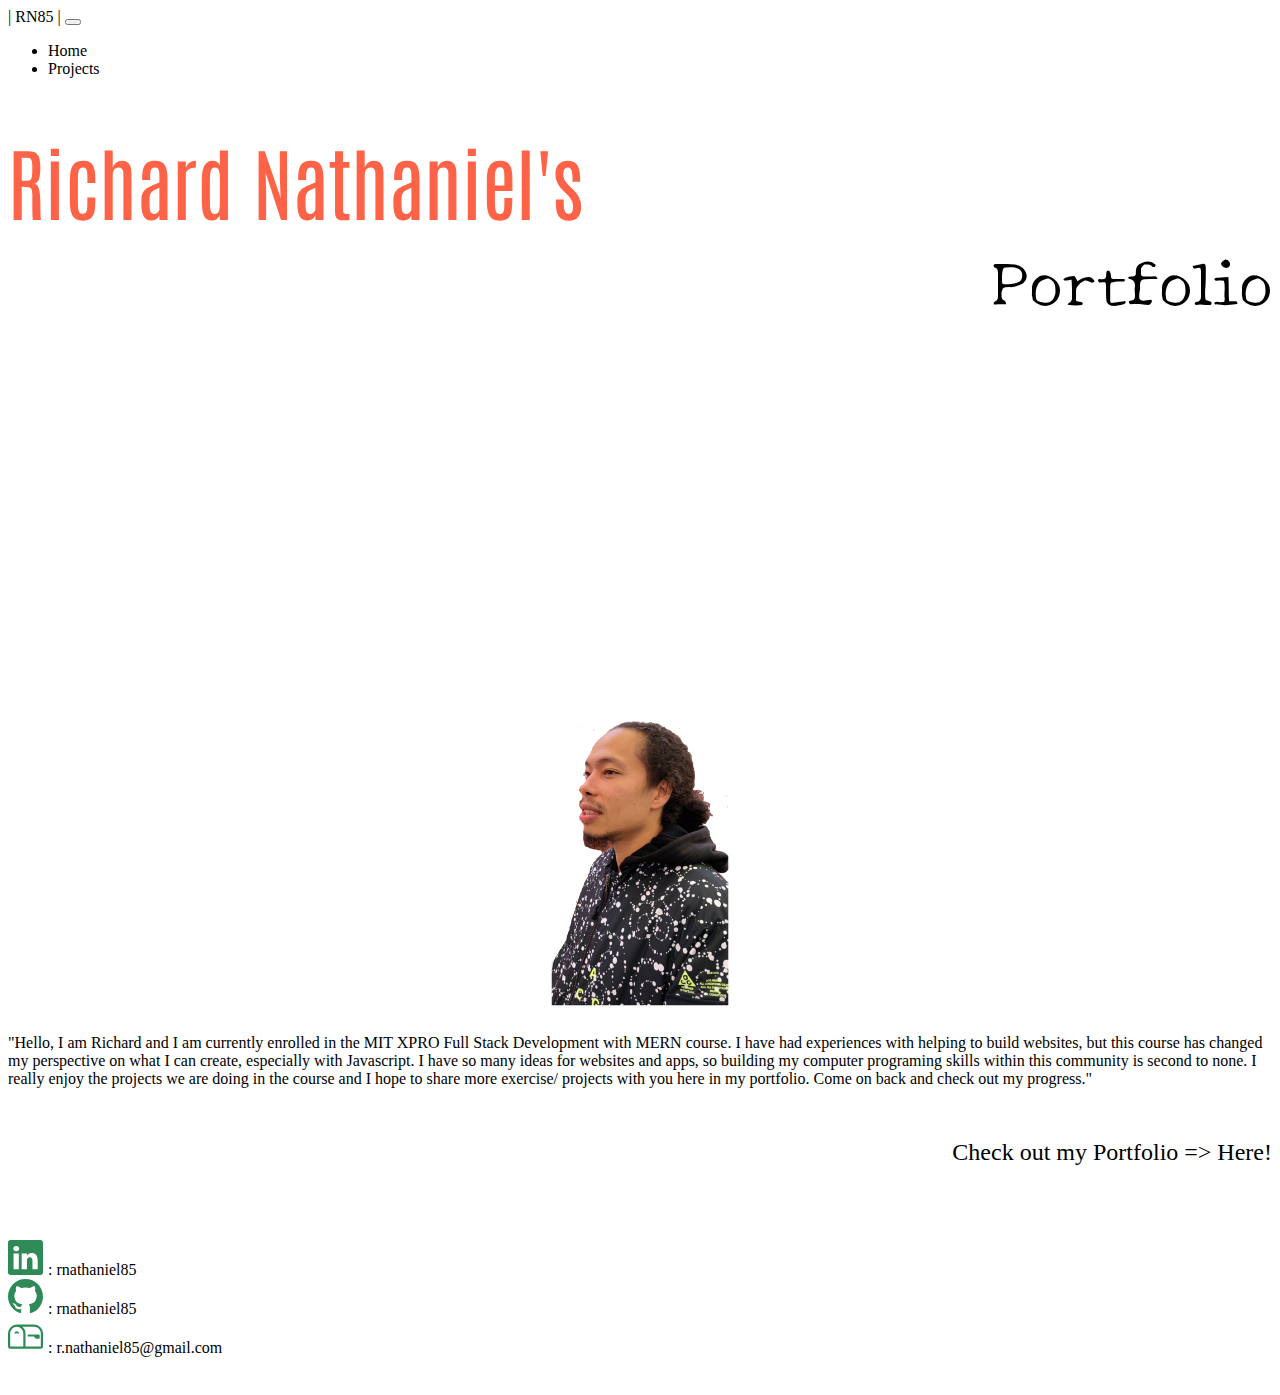
<file: index.html>
<!DOCTYPE html>
<html lang="en">
<head>
  <meta charset="UTF-8">
  <!-- BOOTSTRAP CSS only -->
<link href="https://cdn.jsdelivr.net/npm/bootstrap@5.0.0-beta3/dist/css/bootstrap.min.css" rel="stylesheet" integrity="sha384-eOJMYsd53ii+scO/bJGFsiCZc+5NDVN2yr8+0RDqr0Ql0h+rP48ckxlpbzKgwra6" crossorigin="anonymous">

<link href="portfolio.css" rel="stylesheet">

<!-- Google Font-->
<link rel="preconnect" href="https://fonts.gstatic.com">
<link href="https://fonts.googleapis.com/css2?family=Antonio&display=swap" rel="stylesheet">

<link rel="preconnect" href="https://fonts.gstatic.com">
<link href="https://fonts.googleapis.com/css2?family=Merriweather:ital,wght@0,400;0,700;1,300;1,400;1,700&family=New+Tegomin&display=swap" rel="stylesheet">


  <title>RN85 Portfolio</title>
</head>
<body>
 <!-- HEADER-->
 <nav class="navbar navbar-expand-lg navbar-dark" >
  <div class="container-fluid">
    <a class="navbar-brand nav-logo">| RN85 |</a>
    <button class="navbar-toggler" type="button" data-bs-toggle="collapse" data-bs-target="#navbarNav" aria-controls="navbarNav" aria-expanded="false" aria-label="Toggle navigation">
      <span class="navbar-toggler-icon"></span>
    </button>
    <div class="collapse navbar-collapse" id="navbarNav">
      <ul class="navbar-nav ">
        <li class="nav-item nav-link-color ">
          <a class="nav-link active nav-logo" aria-current="page" >Home</a>
        </li>
        <li class="nav-item nav-link-color">
          <a class="nav-link nav-logo" href="portfolio.html">Projects</a>
        </li>
      </ul>
    </div>
  </div>
</nav>

<!-- Portfolio Header-->
<div class="container">

  <div class="row">
<div class="col-sm portfolio-1">
  Richard Nathaniel's
</div>
  </div>
  <div class="row">
    <div class="col-sm portfolio-2">
       Portfolio
    </div>
      </div>
</div>

<!-- Video-->
<div class="container video-1">
  <div class="row">
<div class="col-sm">
  <iframe width="560" height="315" src="https://www.youtube.com/embed/LWV2tIS32Ew" title="YouTube video player" frameborder="0" allow="accelerometer; autoplay; clipboard-write; encrypted-media; gyroscope; picture-in-picture" allowfullscreen></iframe>
</div>
  </div>
</div>

<!-- Photo and Bio-->
<div class="container" style="padding-top: 50px;">
  <div class="row">
    <div class="col-sm col-sm-bio">
      <img src="img/richie.png" alt="Italian Trulli" style="width:300px;">
    </div>
    <div class="col-sm">
      "Hello, I am Richard and I am currently enrolled in the MIT XPRO Full Stack Development with MERN course. I have had experiences with helping to build websites, but this course has changed my perspective on what I can create, especially with Javascript. I have so many ideas for websites and apps, so building my computer programing skills within this community is second to none. I really enjoy the projects we are doing in the course and I hope to share more exercise/ projects with you here in my portfolio. Come on back and check out my progress."
    </div>
    <div class="row" style="text-align: right; font-size: 1.5em">
      <br>
     <p><a class="nav-link nav-logo" href="portfolio.html">Check out my Portfolio => Here!</a></p> 
    </div>
  </div>
</div>

<!-- Info-->
<div class="container ">
  <div class="row icon-info">
    <div class="col-sm"><svg xmlns="http://www.w3.org/2000/svg" width="35" height="35" fill="currentColor" class="bi bi-linkedin" viewBox="0 0 16 16">
      <path d="M0 1.146C0 .513.526 0 1.175 0h13.65C15.474 0 16 .513 16 1.146v13.708c0 .633-.526 1.146-1.175 1.146H1.175C.526 16 0 15.487 0 14.854V1.146zm4.943 12.248V6.169H2.542v7.225h2.401zm-1.2-8.212c.837 0 1.358-.554 1.358-1.248-.015-.709-.52-1.248-1.342-1.248-.822 0-1.359.54-1.359 1.248 0 .694.521 1.248 1.327 1.248h.016zm4.908 8.212V9.359c0-.216.016-.432.08-.586.173-.431.568-.878 1.232-.878.869 0 1.216.662 1.216 1.634v3.865h2.401V9.25c0-2.22-1.184-3.252-2.764-3.252-1.274 0-1.845.7-2.165 1.193v.025h-.016a5.54 5.54 0 0 1 .016-.025V6.169h-2.4c.03.678 0 7.225 0 7.225h2.4z"/>
    </svg><span class="contact">:<a href="https://www.linkedin.com/in/rnathaniel85/"> rnathaniel85</a></span></div>
    <div class="col-sm"><svg xmlns="http://www.w3.org/2000/svg" width="35" height="35" fill="currentColor" class="bi bi-github" viewBox="0 0 16 16">
      <path d="M8 0C3.58 0 0 3.58 0 8c0 3.54 2.29 6.53 5.47 7.59.4.07.55-.17.55-.38 0-.19-.01-.82-.01-1.49-2.01.37-2.53-.49-2.69-.94-.09-.23-.48-.94-.82-1.13-.28-.15-.68-.52-.01-.53.63-.01 1.08.58 1.23.82.72 1.21 1.87.87 2.33.66.07-.52.28-.87.51-1.07-1.78-.2-3.64-.89-3.64-3.95 0-.87.31-1.59.82-2.15-.08-.2-.36-1.02.08-2.12 0 0 .67-.21 2.2.82.64-.18 1.32-.27 2-.27.68 0 1.36.09 2 .27 1.53-1.04 2.2-.82 2.2-.82.44 1.1.16 1.92.08 2.12.51.56.82 1.27.82 2.15 0 3.07-1.87 3.75-3.65 3.95.29.25.54.73.54 1.48 0 1.07-.01 1.93-.01 2.2 0 .21.15.46.55.38A8.012 8.012 0 0 0 16 8c0-4.42-3.58-8-8-8z"/>
    </svg><span class="contact">:<a href="https://github.com/rnathaniel85"> rnathaniel85</a></span></div>
    <div class="col-sm"><svg xmlns="http://www.w3.org/2000/svg" width="35" height="35" fill="currentColor" class="bi bi-mailbox" viewBox="0 0 16 16">
      <path d="M4 4a3 3 0 0 0-3 3v6h6V7a3 3 0 0 0-3-3zm0-1h8a4 4 0 0 1 4 4v6a1 1 0 0 1-1 1H1a1 1 0 0 1-1-1V7a4 4 0 0 1 4-4zm2.646 1A3.99 3.99 0 0 1 8 7v6h7V7a3 3 0 0 0-3-3H6.646z"/>
      <path d="M11.793 8.5H9v-1h5a.5.5 0 0 1 .5.5v1a.5.5 0 0 1-.5.5h-1a.5.5 0 0 1-.354-.146l-.853-.854zM5 7c0 .552-.448 0-1 0s-1 .552-1 0a1 1 0 0 1 2 0z"/>
    </svg><span class="contact">: r.nathaniel85@gmail.com</span></div>
  </div>
</div>

  <!-- JavaScript Bundle with Popper -->
<script src="https://cdn.jsdelivr.net/npm/bootstrap@5.0.0-beta3/dist/js/bootstrap.bundle.min.js" integrity="sha384-JEW9xMcG8R+pH31jmWH6WWP0WintQrMb4s7ZOdauHnUtxwoG2vI5DkLtS3qm9Ekf" crossorigin="anonymous"></script>
</body>
</html>
</file>
<file: portfolio.css>
/* NavBar Style */
.navbar-collapse{
    color: black;
}

.navbar-dark {
    background: white;
    height: 120px;
  }

.nav-logo {
    color: black !important;
    text-decoration: none !important;

  }
.nav-link-color {
    color: black;
  }
/* Bio Style */
.col-sm-bio{
    text-align: center;
}
/* Hypertext Style */
a{
    color: black;
    text-decoration: none;
}

a:visited {
    color: black;
    text-decoration: none;
  }

a:hover {
    color: red;
    text-decoration: underline;
  }
/* Header Style */
  .portfolio-1{
    text-align: left; 
    font-family: 'Antonio', sans-serif; 
    font-size: 5em; 
    color:tomato;
  }

  .portfolio-2{
    text-align: right; 
    font-family: 'New Tegomin', serif; 
    font-size: 4em;
  }
/* Video Style */
  .video-1{
    text-align: center; 
    padding-top: 20px
  }
/* Contact Style */
  .icon-info{
    color: seagreen;
    padding-top: 50px; 
    padding-bottom: 30px;
}

.contact {
  padding-left: 5px; 
  color: black;
}

.card-text{
  text-align: center;
}

.card-body{
  text-align: center;
}
</file>
